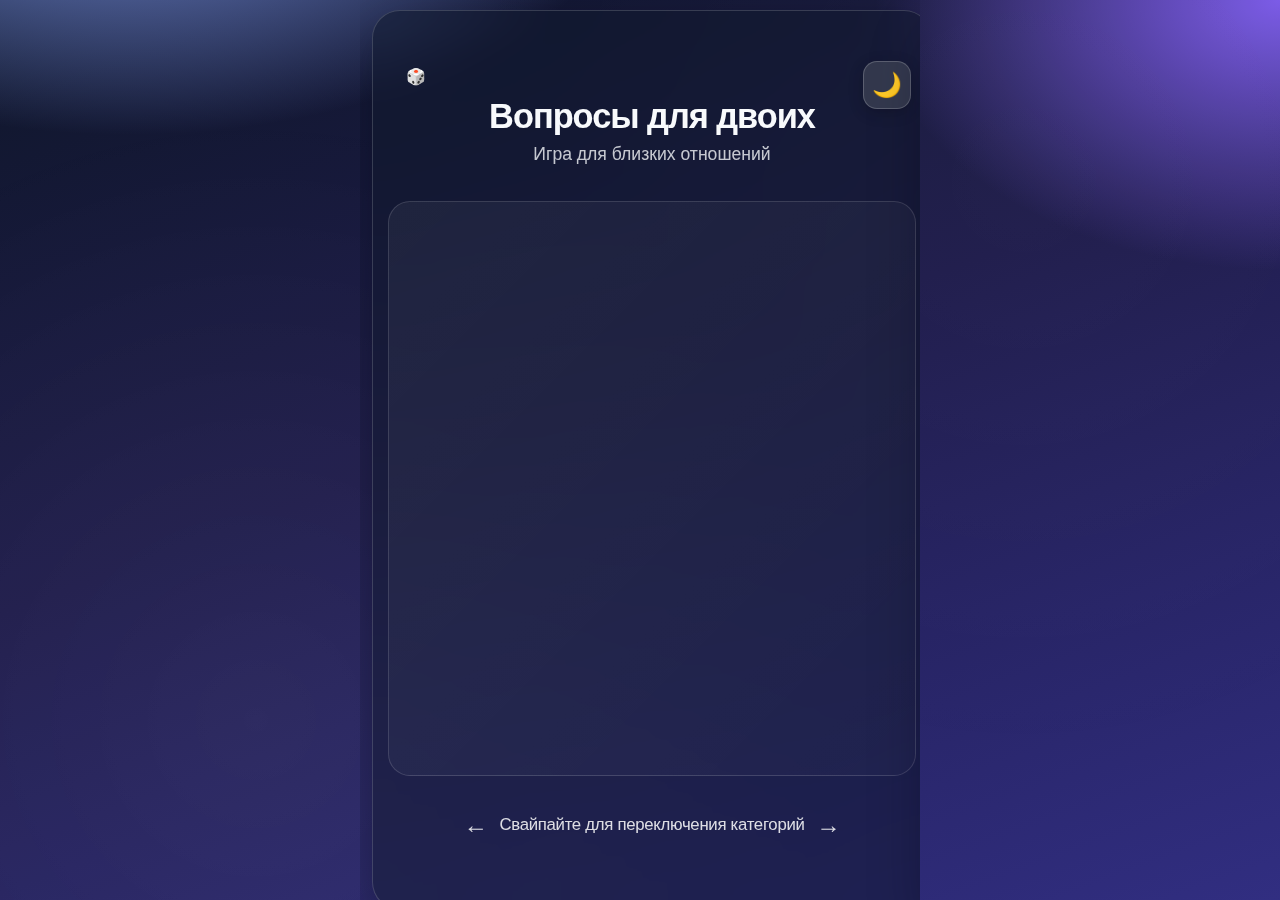
<file: index.html>
<!DOCTYPE html>
<html lang="ru">
<head>
    <meta charset="UTF-8">
    <meta name="viewport" content="width=device-width, initial-scale=1.0, maximum-scale=1.0, user-scalable=no, viewport-fit=cover">
    <meta name="theme-color" content="#667eea" media="(prefers-color-scheme: dark)">
    <meta name="theme-color" content="#f5f7fa" media="(prefers-color-scheme: light)">
    <meta name="apple-mobile-web-app-capable" content="yes">
    <meta name="apple-mobile-web-app-status-bar-style" content="black-translucent">
    <title>Вопросы для двоих - Игра для близких</title>
    <link rel="stylesheet" href="style.css">
</head>
<body>
    <div class="container" id="container">
        <header class="categories-screen" id="categoriesScreen">
            <div class="categories-header">
                <div class="top-actions">
    <button class="theme-toggle" id="themeToggle" aria-label="Переключить тему">🌙</button>
    <button class="random-btn" id="randomModeBtn" aria-label="Случайный вопрос">🎲</button>
</div>
                <h1 class="categories-title">Вопросы для двоих</h1>
                <div class="categories-subtitle">Игра для близких отношений</div>
            </div>
            
            <main class="categories-container" id="categoriesContainer">
                <div class="swipe-feedback left" id="swipeLeftFeedback">←</div>
                <div class="swipe-feedback right" id="swipeRightFeedback">→</div>
                <div class="categories-track" id="categoriesTrack"></div>
            </main>
            
            <footer class="swipe-hint">
                <span class="swipe-arrow left">←</span>
                Свайпайте для переключения категорий
                <span class="swipe-arrow">→</span>
            </footer>
            
            <nav class="progress-indicator" id="categoriesProgress"></nav>
        </header>
        
        <section class="questions-screen" id="questionsScreen">
            <div class="questions-header">
                <button class="back-btn" id="backFromQuestions" aria-label="Назад">←</button>
                <div>

                    <h2 class="question-title" id="currentCategoryName">Категория</h2>
                    <div class="question-counter" id="questionCounter">Вопрос 1 из 10</div>
                    <div class="mode-badge" id="modeBadge">Совместимость</div>
                </div>
                <button class="finish-btn" id="finishBtn" aria-label="Завершить">🏁</button>
            </div>
            
            <div class="questions-track" id="questionsTrack">
                <div class="swipe-feedback left" id="questionSwipeLeftFeedback">←</div>
                <div class="swipe-feedback right" id="questionSwipeRightFeedback">→</div>
                <div class="questions-slider" id="questionsSlider"></div>
            </div>
            
            <nav class="progress-indicator" id="questionsProgress"></nav>
        </section>

        <section class="results-screen" id="resultsScreen" aria-hidden="true">
            <div class="results-card">
                <div class="results-header">
                    <h2 class="results-title" id="resultsTitle">Результаты</h2>
                    <div class="results-subtitle" id="resultsSubtitle">Категория</div>
                </div>

                <div class="results-score">
                    <div class="results-percent" id="resultsPercent">0%</div>
                    <div class="results-caption">совместимости</div>
                </div>

                <div class="results-grid">
                    <div class="results-metric">
                        <div class="metric-label">Совпало</div>
                        <div class="metric-value" id="resultsMatches">0</div>
                    </div>
                    <div class="results-metric">
                        <div class="metric-label">Не совпало</div>
                        <div class="metric-value" id="resultsMismatches">0</div>
                    </div>
                    <div class="results-metric">
                        <div class="metric-label">Пропущено</div>
                        <div class="metric-value" id="resultsSkipped">0</div>
                    </div>
                </div>

                <div class="results-actions">
                    <button class="primary-action" id="shareResultsBtn">📤 Поделиться</button>
                    <button class="secondary-action" id="restartCategoryBtn">🔁 Ещё раз</button>
                    <button class="secondary-action" id="backToCategoriesBtn">🏠 К категориям</button>
                </div>

                <div class="results-note" id="resultsNote">
                    Подсказка: отвечайте вместе и отмечайте “Совпало/Не совпало” — так считается процент.
                </div>
            </div>
        </section>

</div>
    <script src="script.js" defer></script
</body>
</html>
</file>
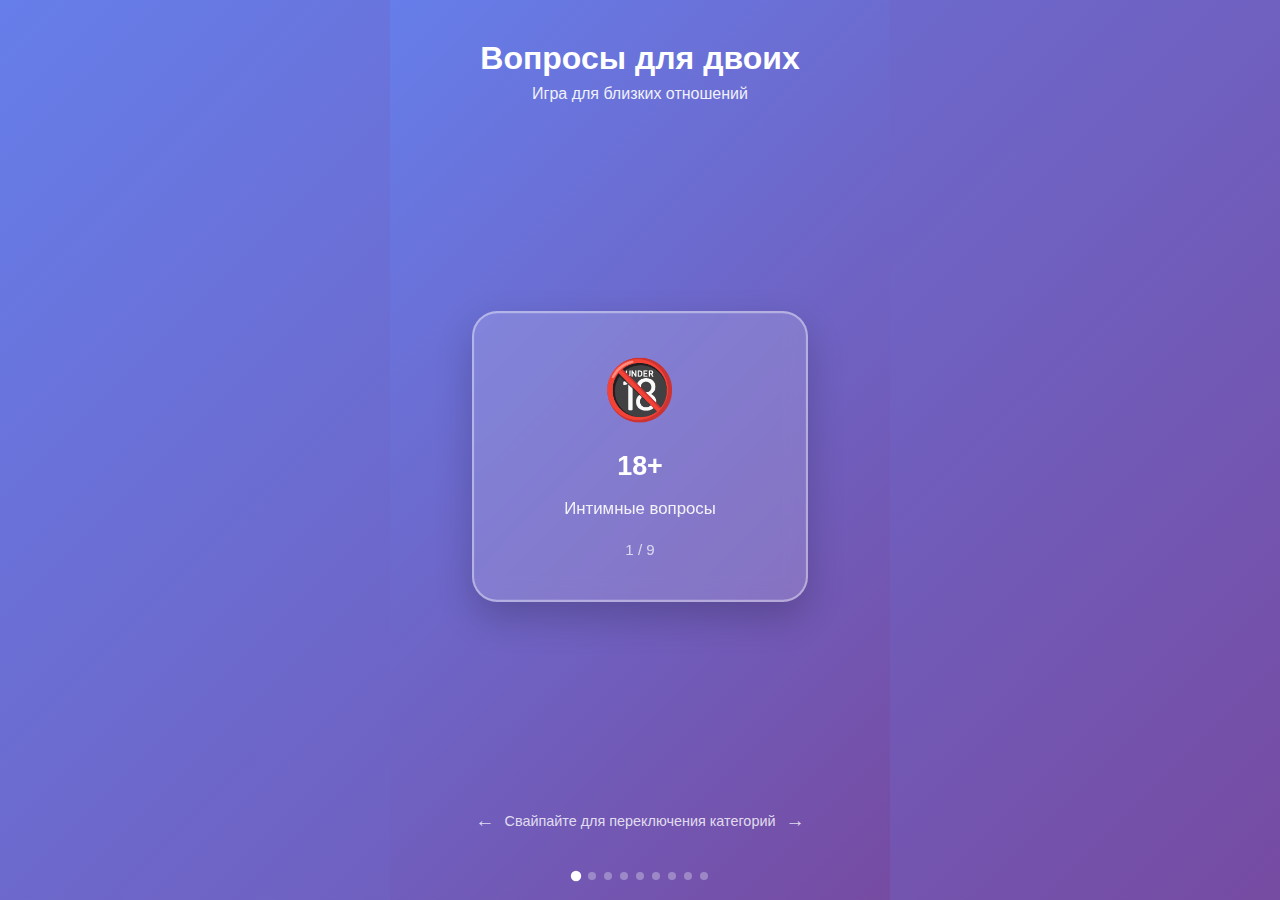
<file: app html/index.html>
<!DOCTYPE html>
<html lang="ru">
<head>
    <meta charset="UTF-8">
    <meta name="viewport" content="width=device-width, initial-scale=1.0">
    <title>Вопросы для двоих - Игра для близких</title>
    <style>
        * {
            margin: 0;
            padding: 0;
            box-sizing: border-box;
            font-family: -apple-system, BlinkMacSystemFont, 'Segoe UI', Roboto, sans-serif;
            -webkit-tap-highlight-color: transparent;
            user-select: none;
        }
        
        body {
            background: linear-gradient(135deg, #667eea 0%, #764ba2 100%);
            color: white;
            min-height: 100vh;
            overflow-x: hidden;
            touch-action: pan-y;
        }
        
        .container {
            width: 100%;
            height: 100vh;
            max-width: 500px;
            margin: 0 auto;
            position: relative;
            overflow: hidden;
            background: linear-gradient(135deg, #667eea 0%, #764ba2 100%);
        }
        
        /* Главный экран с категориями */
        .categories-screen {
            position: absolute;
            width: 100%;
            height: 100%;
            display: flex;
            flex-direction: column;
        }
        
        .categories-header {
            padding: 40px 20px 20px;
            text-align: center;
        }
        
        .categories-title {
            font-size: 2rem;
            margin-bottom: 8px;
            font-weight: 700;
        }
        
        .categories-subtitle {
            font-size: 1rem;
            opacity: 0.9;
        }
        
        .categories-container {
            flex: 1;
            position: relative;
            overflow: hidden;
        }
        
        .categories-track {
            position: absolute;
            width: 100%;
            height: 100%;
            display: flex;
            transition: transform 0.4s cubic-bezier(0.25, 0.46, 0.45, 0.94);
        }
        
        .category-slide {
            flex: 0 0 100%;
            height: 100%;
            padding: 30px 20px;
            display: flex;
            flex-direction: column;
            justify-content: center;
            align-items: center;
        }
        
        .category-card {
            width: 100%;
            max-width: 320px;
            background: rgba(255, 255, 255, 0.15);
            backdrop-filter: blur(10px);
            border-radius: 24px;
            padding: 40px 30px;
            text-align: center;
            border: 2px solid rgba(255, 255, 255, 0.2);
            transition: transform 0.3s ease, opacity 0.3s ease;
        }
        
        .category-card.active {
            transform: scale(1.05);
            border-color: rgba(255, 255, 255, 0.4);
            box-shadow: 0 15px 35px rgba(0, 0, 0, 0.2);
        }
        
        .category-icon {
            font-size: 3.5rem;
            margin-bottom: 25px;
        }
        
        .category-name {
            font-size: 1.6rem;
            margin-bottom: 15px;
            font-weight: 600;
        }
        
        .category-desc {
            font-size: 1rem;
            opacity: 0.9;
            line-height: 1.4;
            margin-bottom: 20px;
        }
        
        .category-counter {
            font-size: 0.9rem;
            opacity: 0.7;
        }
        
        .swipe-hint {
            text-align: center;
            padding: 20px;
            color: rgba(255, 255, 255, 0.8);
            font-size: 0.9rem;
            display: flex;
            align-items: center;
            justify-content: center;
            gap: 10px;
        }
        
        .swipe-arrow {
            font-size: 1.2rem;
            animation: swipeHint 1.5s infinite;
        }
        
        @keyframes swipeHint {
            0%, 100% { opacity: 0.5; transform: translateX(0); }
            50% { opacity: 1; transform: translateX(5px); }
        }
        
        .swipe-arrow.left {
            animation-direction: reverse;
        }
        
        /* Экран вопросов */
        .questions-screen {
            position: absolute;
            width: 100%;
            height: 100%;
            display: flex;
            flex-direction: column;
            transform: translateX(100%);
            transition: transform 0.4s cubic-bezier(0.25, 0.46, 0.45, 0.94);
        }
        
        .questions-screen.active {
            transform: translateX(0);
        }
        
        .questions-header {
            padding: 40px 20px 20px;
            text-align: center;
            position: relative;
        }
        
        .back-btn {
            position: absolute;
            left: 20px;
            top: 40px;
            width: 44px;
            height: 44px;
            border-radius: 50%;
            background: rgba(255, 255, 255, 0.15);
            border: none;
            color: white;
            font-size: 1.2rem;
            display: flex;
            align-items: center;
            justify-content: center;
            cursor: pointer;
            transition: all 0.2s ease;
        }
        
        .back-btn:active {
            transform: scale(0.9);
            background: rgba(255, 255, 255, 0.25);
        }
        
        .question-title {
            font-size: 1.5rem;
            margin-bottom: 10px;
            font-weight: 600;
        }
        
        .question-counter {
            font-size: 1rem;
            opacity: 0.9;
        }
        
        .questions-track {
            flex: 1;
            position: relative;
            overflow: hidden;
            margin: 0 20px 20px;
        }
        
        .questions-slider {
            position: absolute;
            width: 100%;
            height: 100%;
            display: flex;
            transition: transform 0.4s cubic-bezier(0.25, 0.46, 0.45, 0.94);
        }
        
        .question-slide {
            flex: 0 0 100%;
            height: 100%;
            padding: 20px 0;
            display: flex;
            align-items: center;
            justify-content: center;
        }
        
        .question-card {
            width: 100%;
            height: 100%;
            background: rgba(255, 255, 255, 0.15);
            backdrop-filter: blur(10px);
            border-radius: 24px;
            padding: 40px 30px;
            display: flex;
            align-items: center;
            justify-content: center;
            text-align: center;
            border: 2px solid rgba(255, 255, 255, 0.2);
        }
        
        .question-text {
            font-size: 1.6rem;
            line-height: 1.5;
            font-weight: 500;
        }
        
        /* Экран блица */
        .blitz-screen {
            position: absolute;
            width: 100%;
            height: 100%;
            display: flex;
            flex-direction: column;
            transform: translateX(100%);
            transition: transform 0.4s cubic-bezier(0.25, 0.46, 0.45, 0.94);
        }
        
        .blitz-screen.active {
            transform: translateX(0);
        }
        
        .blitz-header {
            padding: 40px 20px 20px;
            text-align: center;
        }
        
        .blitz-title {
            font-size: 1.8rem;
            margin-bottom: 10px;
            font-weight: 600;
        }
        
        .blitz-subtitle {
            font-size: 1rem;
            opacity: 0.9;
        }
        
        .timer-container {
            text-align: center;
            margin: 20px 0;
        }
        
        .timer {
            font-size: 3.5rem;
            font-weight: 700;
            font-family: 'Courier New', monospace;
        }
        
        .score-container {
            display: flex;
            gap: 15px;
            padding: 0 20px;
            margin: 20px 0;
        }
        
        .score-box {
            flex: 1;
            background: rgba(255, 255, 255, 0.15);
            backdrop-filter: blur(10px);
            border-radius: 16px;
            padding: 20px;
            text-align: center;
        }
        
        .score-label {
            font-size: 0.9rem;
            opacity: 0.8;
            margin-bottom: 10px;
        }
        
        .score-value {
            font-size: 2.2rem;
            font-weight: 700;
        }
        
        .blitz-question-container {
            flex: 1;
            padding: 20px;
        }
        
        .blitz-question-card {
            width: 100%;
            height: 100%;
            background: rgba(255, 255, 255, 0.15);
            backdrop-filter: blur(10px);
            border-radius: 24px;
            padding: 40px 30px;
            display: flex;
            align-items: center;
            justify-content: center;
            text-align: center;
            border: 2px solid rgba(255, 255, 255, 0.2);
        }
        
        .blitz-question-text {
            font-size: 1.6rem;
            line-height: 1.5;
            font-weight: 500;
        }
        
        .blitz-controls {
            display: flex;
            gap: 15px;
            padding: 0 20px 30px;
        }
        
        .blitz-btn {
            flex: 1;
            height: 70px;
            border: none;
            border-radius: 16px;
            font-size: 1.2rem;
            font-weight: 600;
            cursor: pointer;
            transition: all 0.2s ease;
        }
        
        .blitz-btn:active {
            transform: scale(0.95);
        }
        
        .blitz-btn.correct {
            background: rgba(46, 204, 113, 0.9);
            color: white;
        }
        
        .blitz-btn.incorrect {
            background: rgba(231, 76, 60, 0.9);
            color: white;
        }
        
        /* Анимации свайпов */
        .swipe-feedback {
            position: absolute;
            top: 50%;
            transform: translateY(-50%);
            font-size: 2.5rem;
            opacity: 0;
            transition: opacity 0.3s ease;
            z-index: 10;
        }
        
        .swipe-feedback.left {
            left: 20px;
        }
        
        .swipe-feedback.right {
            right: 20px;
        }
        
        .swipe-feedback.show {
            opacity: 0.7;
        }
        
        /* Прогресс индикатор */
        .progress-indicator {
            display: flex;
            justify-content: center;
            gap: 8px;
            padding: 20px;
        }
        
        .progress-dot {
            width: 8px;
            height: 8px;
            border-radius: 50%;
            background: rgba(255, 255, 255, 0.3);
            transition: all 0.3s ease;
        }
        
        .progress-dot.active {
            background: white;
            transform: scale(1.3);
        }
        
        /* Мобильная адаптация */
        @media (max-width: 480px) {
            .category-icon {
                font-size: 3rem;
            }
            
            .category-name {
                font-size: 1.4rem;
            }
            
            .question-text, .blitz-question-text {
                font-size: 1.4rem;
            }
            
            .timer {
                font-size: 3rem;
            }
        }
    </style>
</head>
<body>
    <div class="container" id="container">
        <!-- Экран категорий -->
        <div class="categories-screen" id="categoriesScreen">
            <div class="categories-header">
                <h1 class="categories-title">Вопросы для двоих</h1>
                <div class="categories-subtitle">Игра для близких отношений</div>
            </div>
            
            <div class="categories-container" id="categoriesContainer">
                <div class="swipe-feedback left" id="swipeLeftFeedback">←</div>
                <div class="swipe-feedback right" id="swipeRightFeedback">→</div>
                <div class="categories-track" id="categoriesTrack">
                    <!-- Категории будут добавлены здесь -->
                </div>
            </div>
            
            <div class="swipe-hint">
                <span class="swipe-arrow left">←</span>
                Свайпайте для переключения категорий
                <span class="swipe-arrow">→</span>
            </div>
            
            <div class="progress-indicator" id="categoriesProgress">
                <!-- Индикаторы будут добавлены здесь -->
            </div>
        </div>
        
        <!-- Экран вопросов -->
        <div class="questions-screen" id="questionsScreen">
            <div class="questions-header">
                <button class="back-btn" id="backFromQuestions">←</button>
                <div>
                    <div class="question-title" id="currentCategoryName">Категория</div>
                    <div class="question-counter" id="questionCounter">Вопрос 1 из 10</div>
                </div>
            </div>
            
            <div class="questions-track" id="questionsTrack">
                <div class="swipe-feedback left" id="questionSwipeLeftFeedback">←</div>
                <div class="swipe-feedback right" id="questionSwipeRightFeedback">→</div>
                <div class="questions-slider" id="questionsSlider">
                    <!-- Вопросы будут добавлены здесь -->
                </div>
            </div>
            
            <div class="progress-indicator" id="questionsProgress">
                <!-- Индикаторы будут добавлены здесь -->
            </div>
        </div>
        
        <!-- Экран блица -->
        <div class="blitz-screen" id="blitzScreen">
            <div class="questions-header">
                <button class="back-btn" id="backFromBlitz">←</button>
                <div>
                    <div class="blitz-title">Блиц-опрос</div>
                    <div class="blitz-subtitle">30 секунд на ответы</div>
                </div>
            </div>
            
            <div class="timer-container">
                <div class="timer" id="timer">30</div>
            </div>
            
            <div class="score-container">
                <div class="score-box">
                    <div class="score-label">Правильно</div>
                    <div class="score-value" id="correctScore">0</div>
                </div>
                <div class="score-box">
                    <div class="score-label">Всего</div>
                    <div class="score-value" id="totalScore">0</div>
                </div>
            </div>
            
            <div class="blitz-question-container">
                <div class="blitz-question-card">
                    <div class="blitz-question-text" id="blitzQuestionText">Вопрос блица</div>
                </div>
            </div>
            
            <div class="blitz-controls">
                <button class="blitz-btn incorrect" id="incorrectBtn">✗ Неправильно</button>
                <button class="blitz-btn correct" id="correctBtn">✓ Правильно</button>
            </div>
        </div>
    </div>

    <script>
        // Данные вопросов
        const questionsData = {
            "18+": [
                "Что для тебя является самым важным в интимной жизни?",
                "Какой твой самый смелый эротический фантазий?",
                "Что ты считаешь идеальной прелюдией?",
                "Какое место для интимной близости ты считаешь самым романтичным?",
                "Как ты относишься к ролевым играм в отношениях?"
            ],
            "отношенияНаРасстоянии": [
                "Что самое сложное в отношениях на расстоянии?",
                "Как мы можем сделать наши видеозвонки более романтичными?",
                "Что помогает тебе чувствовать себя ближе ко мне, когда мы далеко?",
                "Какой наш самый запоминающийся виртуальный свидание?",
                "Что ты больше всего ждешь от нашей следующей встречи?"
            ],
            "назадВБудущее": [
                "Где ты видишь нас через 5 лет?",
                "Какой наш общий самый большой жизненный цель?",
                "Как ты представляешь наш идеальный совместный дом?",
                "Хочешь ли ты детей и если да, то сколько?",
                "Как ты видишь распределение обязанностей в нашей будущей семье?"
            ],
            "финансы": [
                "Как ты относишься к совместному бюджету?",
                "Какие у тебя финансовые цели на ближайшие 3 года?",
                "Как ты считаешь, нужно ли нам иметь раздельные счета?",
                "Что для тебя является разумной тратой денег, а что - расточительством?",
                "Как мы должны принимать решение о крупных покупках?"
            ],
            "психология": [
                "Что заставляет тебя чувствовать себя в безопасности?",
                "Как я могу поддержать тебя в трудные моменты?",
                "Что для тебя значит 'личное пространство' в отношениях?",
                "Какой твой самый большой страх в отношениях?",
                "Что помогает тебе справляться со стрессом?"
            ],
            "воспоминания": [
                "Какое наше первое свидание тебе запомнилось больше всего?",
                "Какой наш самый смешной совместный момент?",
                "Когда ты впервые понял(а), что влюбился(а)?",
                "Какая наша совместная поездка была самой запоминающейся?",
                "Какой подарок от меня тебе запомнился больше всего?"
            ],
            "блиц": [
                "Любимый цвет партнера?",
                "День рождения партнера?",
                "Любимый фильм партнера?",
                "Имя лучшего друга партнера?",
                "Любимое блюдо партнера?",
                "Место первой встречи?",
                "Любимая песня партнера?",
                "Хобби партнера?",
                "Любимый сезон партнера?",
                "Мечта детства партнера?"
            ],
            "редФлагИлиГринФлаг": [
                "Партнер постоянно проверяет ваш телефон",
                "Партнер поддерживает ваши увлечения и хобби",
                "Партнер извиняется после ссор",
                "Партнер контролирует ваше общение с друзьями",
                "Партнер уважает ваши личные границы"
            ],
            "тимбилдинг": [
                "Если бы вы были супергероями, какие бы у вас были силы?",
                "Какое животное лучше всего описывает нашу пару?",
                "Если бы мы открыли бизнес, чем бы мы занимались?",
                "Какую песню можно считать саундтреком наших отношений?",
                "Если бы нас пригласили на шоу талантов, что бы мы показали?"
            ]
        };

        // Конфигурация категорий
        const categories = [
            { id: "18+", name: "18+", icon: "🔞", desc: "Интимные вопросы" },
            { id: "отношенияНаРасстоянии", name: "На расстоянии", icon: "✈️", desc: "Для пар в разлуке" },
            { id: "назадВБудущее", name: "Будущее", icon: "🔮", desc: "Планы и мечты" },
            { id: "финансы", name: "Финансы", icon: "💰", desc: "Вопросы о деньгах" },
            { id: "психология", name: "Психология", icon: "🧠", desc: "Глубокие вопросы" },
            { id: "воспоминания", name: "Воспоминания", icon: "📸", desc: "О вашем прошлом" },
            { id: "блиц", name: "Блиц", icon: "⚡", desc: "Вопросы на время" },
            { id: "редФлагИлиГринФлаг", name: "Флаги", icon: "🚩", desc: "Здоровые отношения" },
            { id: "тимбилдинг", name: "Тимбилдинг", icon: "👥", desc: "Веселые вопросы" }
        ];

        // Глобальные переменные
        let currentCategoryIndex = 0;
        let currentQuestionIndex = 0;
        let selectedCategory = null;
        let isSwiping = false;
        let startX = 0;
        let currentX = 0;
        let blitzTimer = null;
        let timeLeft = 30;
        let correctAnswers = 0;
        let totalQuestions = 0;

        // DOM элементы
        const categoriesScreen = document.getElementById('categoriesScreen');
        const questionsScreen = document.getElementById('questionsScreen');
        const blitzScreen = document.getElementById('blitzScreen');
        const categoriesTrack = document.getElementById('categoriesTrack');
        const categoriesProgress = document.getElementById('categoriesProgress');
        const questionsSlider = document.getElementById('questionsSlider');
        const questionsProgress = document.getElementById('questionsProgress');
        const currentCategoryName = document.getElementById('currentCategoryName');
        const questionCounter = document.getElementById('questionCounter');
        const timerElement = document.getElementById('timer');
        const correctScore = document.getElementById('correctScore');
        const totalScore = document.getElementById('totalScore');
        const blitzQuestionText = document.getElementById('blitzQuestionText');

        // Функция инициализации
        function init() {
            renderCategories();
            setupSwipeGestures();
            setupEventListeners();
        }

        // Рендеринг категорий
        function renderCategories() {
            categoriesTrack.innerHTML = '';
            categoriesProgress.innerHTML = '';
            
            categories.forEach((category, index) => {
                // Создаем слайд категории
                const slide = document.createElement('div');
                slide.className = 'category-slide';
                slide.innerHTML = `
                    <div class="category-card ${index === currentCategoryIndex ? 'active' : ''}">
                        <div class="category-icon">${category.icon}</div>
                        <div class="category-name">${category.name}</div>
                        <div class="category-desc">${category.desc}</div>
                        <div class="category-counter">${index + 1} / ${categories.length}</div>
                    </div>
                `;
                
                // Добавляем обработчик клика
                slide.addEventListener('click', () => {
                    if (!isSwiping) {
                        selectCategory(category);
                    }
                });
                
                categoriesTrack.appendChild(slide);
                
                // Создаем индикатор прогресса
                const dot = document.createElement('div');
                dot.className = `progress-dot ${index === currentCategoryIndex ? 'active' : ''}`;
                categoriesProgress.appendChild(dot);
            });
            
            updateCategoriesPosition();
        }

        // Обновление позиции категорий
        function updateCategoriesPosition() {
            const translateX = -currentCategoryIndex * 100;
            categoriesTrack.style.transform = `translateX(${translateX}%)`;
            
            // Обновляем активные элементы
            document.querySelectorAll('.category-card').forEach((card, index) => {
                card.classList.toggle('active', index === currentCategoryIndex);
            });
            
            document.querySelectorAll('.progress-dot').forEach((dot, index) => {
                dot.classList.toggle('active', index === currentCategoryIndex);
            });
        }

        // Настройка свайпов
        function setupSwipeGestures() {
            const categoriesContainer = document.getElementById('categoriesContainer');
            const questionsTrack = document.getElementById('questionsTrack');
            
            // Свайпы для категорий
            setupHorizontalSwipe(categoriesContainer, {
                onSwipeLeft: () => {
                    if (currentCategoryIndex < categories.length - 1) {
                        currentCategoryIndex++;
                        updateCategoriesPosition();
                        showSwipeFeedback('right');
                    }
                },
                onSwipeRight: () => {
                    if (currentCategoryIndex > 0) {
                        currentCategoryIndex--;
                        updateCategoriesPosition();
                        showSwipeFeedback('left');
                    }
                },
                threshold: 50
            });
            
            // Свайпы для вопросов
            setupHorizontalSwipe(questionsTrack, {
                onSwipeLeft: () => {
                    const questions = questionsData[selectedCategory.id] || [];
                    if (currentQuestionIndex < questions.length - 1) {
                        currentQuestionIndex++;
                        updateQuestionsPosition();
                        showQuestionSwipeFeedback('right');
                        updateQuestionCounter();
                    }
                },
                onSwipeRight: () => {
                    if (currentQuestionIndex > 0) {
                        currentQuestionIndex--;
                        updateQuestionsPosition();
                        showQuestionSwipeFeedback('left');
                        updateQuestionCounter();
                    }
                },
                threshold: 50
            });
        }

        // Универсальная функция для настройки горизонтального свайпа
        function setupHorizontalSwipe(element, handlers) {
            let startX = 0;
            let currentX = 0;
            let isDragging = false;
            
            // Touch события
            element.addEventListener('touchstart', (e) => {
                startX = e.touches[0].clientX;
                currentX = startX;
                isDragging = true;
            }, { passive: true });
            
            element.addEventListener('touchmove', (e) => {
                if (!isDragging) return;
                currentX = e.touches[0].clientX;
            }, { passive: true });
            
            element.addEventListener('touchend', () => {
                if (!isDragging) return;
                isDragging = false;
                
                const diff = currentX - startX;
                const threshold = handlers.threshold || 50;
                
                if (Math.abs(diff) > threshold) {
                    if (diff < 0 && handlers.onSwipeLeft) {
                        handlers.onSwipeLeft();
                    } else if (diff > 0 && handlers.onSwipeRight) {
                        handlers.onSwipeRight();
                    }
                }
            });
            
            // Mouse события для десктопа
            element.addEventListener('mousedown', (e) => {
                startX = e.clientX;
                currentX = startX;
                isDragging = true;
            });
            
            element.addEventListener('mousemove', (e) => {
                if (!isDragging) return;
                currentX = e.clientX;
            });
            
            element.addEventListener('mouseup', () => {
                if (!isDragging) return;
                isDragging = false;
                
                const diff = currentX - startX;
                const threshold = handlers.threshold || 50;
                
                if (Math.abs(diff) > threshold) {
                    if (diff < 0 && handlers.onSwipeLeft) {
                        handlers.onSwipeLeft();
                    } else if (diff > 0 && handlers.onSwipeRight) {
                        handlers.onSwipeRight();
                    }
                }
            });
            
            element.addEventListener('mouseleave', () => {
                isDragging = false;
            });
        }

        // Показать анимацию свайпа для категорий
        function showSwipeFeedback(direction) {
            const feedback = direction === 'left' 
                ? document.getElementById('swipeLeftFeedback')
                : document.getElementById('swipeRightFeedback');
            
            feedback.classList.add('show');
            setTimeout(() => {
                feedback.classList.remove('show');
            }, 300);
        }

        // Показать анимацию свайпа для вопросов
        function showQuestionSwipeFeedback(direction) {
            const feedback = direction === 'left' 
                ? document.getElementById('questionSwipeLeftFeedback')
                : document.getElementById('questionSwipeRightFeedback');
            
            feedback.classList.add('show');
            setTimeout(() => {
                feedback.classList.remove('show');
            }, 300);
        }

        // Выбор категории
        function selectCategory(category) {
            selectedCategory = category;
            currentQuestionIndex = 0;
            
            if (category.id === 'блиц') {
                startBlitzMode();
            } else {
                showQuestionsScreen();
            }
        }

        // Показать экран вопросов
        function showQuestionsScreen() {
            currentCategoryName.textContent = selectedCategory.name;
            renderQuestions();
            updateQuestionCounter();
            
            categoriesScreen.style.display = 'none';
            questionsScreen.classList.add('active');
        }

        // Рендеринг вопросов
        function renderQuestions() {
            questionsSlider.innerHTML = '';
            questionsProgress.innerHTML = '';
            
            const questions = questionsData[selectedCategory.id] || [];
            
            questions.forEach((question, index) => {
                // Создаем слайд вопроса
                const slide = document.createElement('div');
                slide.className = 'question-slide';
                slide.innerHTML = `
                    <div class="question-card">
                        <div class="question-text">${question}</div>
                    </div>
                `;
                questionsSlider.appendChild(slide);
                
                // Создаем индикатор прогресса
                const dot = document.createElement('div');
                dot.className = `progress-dot ${index === currentQuestionIndex ? 'active' : ''}`;
                questionsProgress.appendChild(dot);
            });
            
            updateQuestionsPosition();
        }

        // Обновление позиции вопросов
        function updateQuestionsPosition() {
            const translateX = -currentQuestionIndex * 100;
            questionsSlider.style.transform = `translateX(${translateX}%)`;
            
            // Обновляем активные индикаторы
            document.querySelectorAll('#questionsProgress .progress-dot').forEach((dot, index) => {
                dot.classList.toggle('active', index === currentQuestionIndex);
            });
        }

        // Обновление счетчика вопросов
        function updateQuestionCounter() {
            const questions = questionsData[selectedCategory.id] || [];
            questionCounter.textContent = `Вопрос ${currentQuestionIndex + 1} из ${questions.length}`;
        }

        // Запуск режима блиц
        function startBlitzMode() {
            timeLeft = 30;
            correctAnswers = 0;
            totalQuestions = 0;
            
            updateBlitzUI();
            showNextBlitzQuestion();
            startBlitzTimer();
            
            categoriesScreen.style.display = 'none';
            blitzScreen.classList.add('active');
        }

        // Обновление UI блица
        function updateBlitzUI() {
            timerElement.textContent = timeLeft;
            correctScore.textContent = correctAnswers;
            totalScore.textContent = totalQuestions;
        }

        // Показать следующий вопрос блица
        function showNextBlitzQuestion() {
            const questions = questionsData['блиц'];
            if (totalQuestions < questions.length) {
                blitzQuestionText.textContent = questions[totalQuestions];
                totalQuestions++;
                totalScore.textContent = totalQuestions;
            } else {
                endBlitzMode();
            }
        }

        // Запуск таймера блица
        function startBlitzTimer() {
            if (blitzTimer) clearInterval(blitzTimer);
            
            blitzTimer = setInterval(() => {
                timeLeft--;
                timerElement.textContent = timeLeft;
                
                if (timeLeft <= 0) {
                    endBlitzMode();
                }
            }, 1000);
        }

        // Завершение режима блиц
        function endBlitzMode() {
            clearInterval(blitzTimer);
            setTimeout(() => {
                alert(`Блиц завершен!\n\nПравильных ответов: ${correctAnswers} из ${totalQuestions - 1}\n\nРезультат: ${Math.round((correctAnswers / (totalQuestions - 1)) * 100)}%`);
                backToMain();
            }, 500);
        }

        // Возврат на главный экран
        function backToMain() {
            questionsScreen.classList.remove('active');
            blitzScreen.classList.remove('active');
            categoriesScreen.style.display = 'flex';
        }

        // Настройка обработчиков событий
        function setupEventListeners() {
            // Кнопки назад
            document.getElementById('backFromQuestions').addEventListener('click', backToMain);
            document.getElementById('backFromBlitz').addEventListener('click', backToMain);
            
            // Кнопки блица
            document.getElementById('correctBtn').addEventListener('click', () => {
                correctAnswers++;
                correctScore.textContent = correctAnswers;
                showNextBlitzQuestion();
            });
            
            document.getElementById('incorrectBtn').addEventListener('click', () => {
                showNextBlitzQuestion();
            });
            
            // Предотвращаем стандартное поведение свайпов
            document.addEventListener('touchmove', (e) => {
                if (e.target.closest('.categories-container') || e.target.closest('.questions-track')) {
                    e.preventDefault();
                }
            }, { passive: false });
        }

        // Запуск приложения
        document.addEventListener('DOMContentLoaded', init);
    </script>
</body>
</html>
</file>
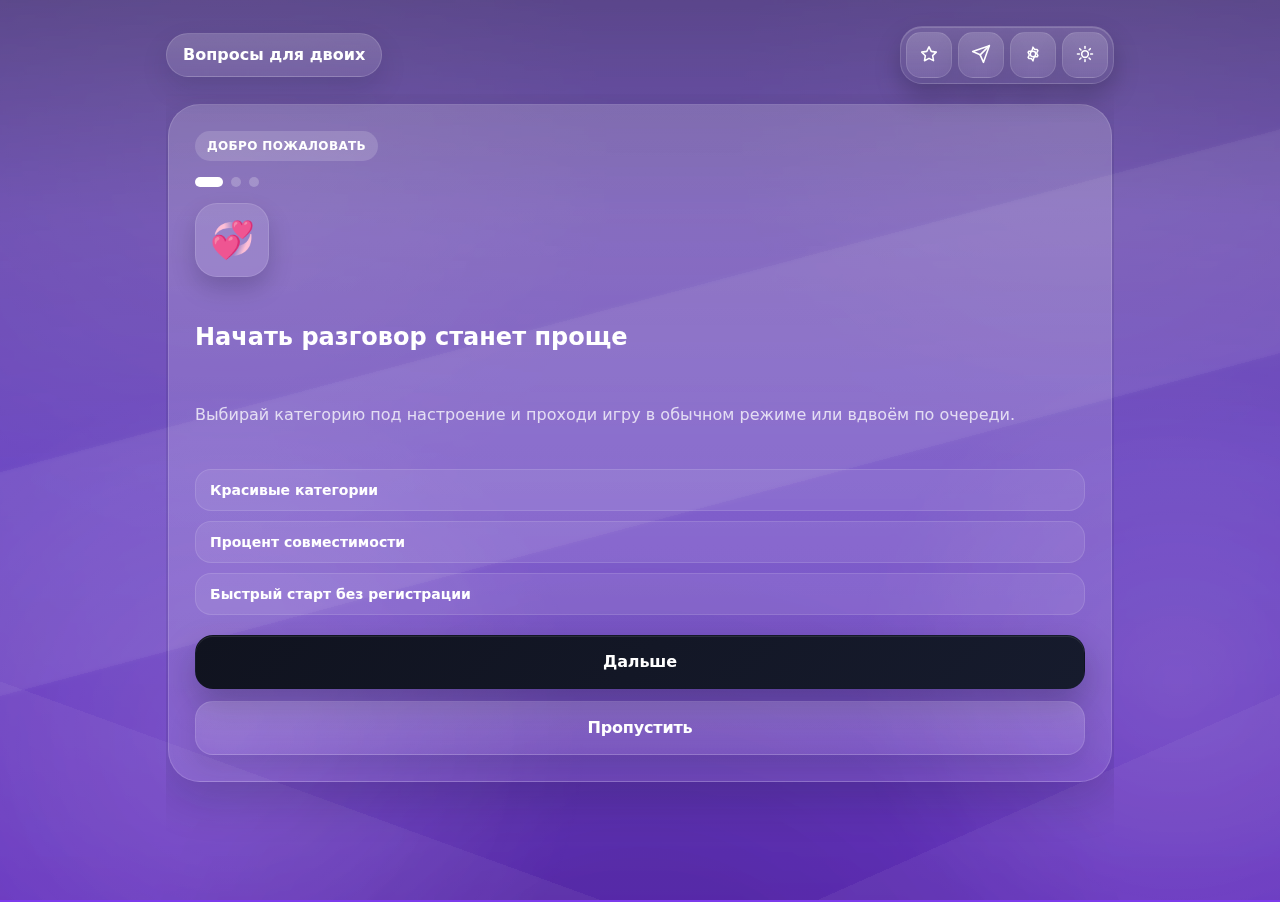
<file: kekuton_github_fixed_topbar_fix_v5/index.html>
<!DOCTYPE html>
<html lang="ru">
<head>
  <meta charset="UTF-8" />
  <meta name="viewport" content="width=device-width, initial-scale=1, maximum-scale=1, user-scalable=no, viewport-fit=cover" />
  <meta name="theme-color" content="#8b5cf6" />
  <meta name="description" content="Игра для пары с красивыми категориями вопросов, совместимостью, блиц-режимом и историей результатов." />
  <meta property="og:title" content="Вопросы для двоих" />
  <meta property="og:description" content="Красивый Telegram Mini App для пары: категории вопросов, совместимость, блиц и история." />
  <meta property="og:type" content="website" />
  <meta name="apple-mobile-web-app-capable" content="yes" />
  <meta name="apple-mobile-web-app-status-bar-style" content="black-translucent" />
  <title>Вопросы для двоих</title>
  <script src="https://telegram.org/js/telegram-web-app.js"></script>
  <link rel="manifest" href="manifest.webmanifest" />
  <link rel="icon" type="image/png" sizes="192x192" href="icons/icon-192.png" />
  <link rel="apple-touch-icon" href="icons/icon-192.png" />
  <link rel="stylesheet" href="style.css" />
</head>
<body>
  <div class="bg-stack" aria-hidden="true">
    <div class="bg-layer bg-layer-a active"></div>
    <div class="bg-layer bg-layer-b"></div>
    <div class="bg-overlay"></div>
    <div class="bg-noise"></div>
  </div>
  <div class="loading-screen" id="loadingScreen">
    <div class="loading-card">
      <div class="loading-spinner"></div>
      <strong>Вопросы для двоих</strong>
      <p id="loadingText">Подготавливаем приложение...</p>
    </div>
  </div>
  <div class="toast-stack" id="toastStack" aria-live="polite" aria-atomic="true"></div>
  <div class="app-shell">
    <header class="topbar">
      <button class="icon-btn hidden" id="backBtn" aria-label="Назад">←</button>
      <div class="brand">
        <div class="brand-pill">Вопросы для двоих</div>
      </div>
      <div class="topbar-actions" role="group" aria-label="Управление приложением">
        <button class="icon-btn icon-btn-soft" id="favoritesBtn" aria-label="Открыть избранное" title="Избранное">
          <span class="icon-btn-glyph icon-svg" aria-hidden="true">
            <svg viewBox="0 0 24 24" fill="none" stroke="currentColor" stroke-width="1.9" stroke-linecap="round" stroke-linejoin="round">
              <path d="M12 3.4l2.7 5.46 6.03.88-4.36 4.25 1.03 6.01L12 17.2l-5.4 2.84 1.03-6L3.27 9.74l6.03-.88L12 3.4z"></path>
            </svg>
          </span>
        </button>
        <button class="icon-btn icon-btn-soft" id="inviteBtn" aria-label="Скопировать ссылку-приглашение" title="Пригласить партнёра">
          <span class="icon-btn-glyph icon-svg" aria-hidden="true">
            <svg viewBox="0 0 24 24" fill="none" stroke="currentColor" stroke-width="1.9" stroke-linecap="round" stroke-linejoin="round">
              <path d="M22 2L11 13"></path>
              <path d="M22 2l-7 20-4-9-9-4 20-7z"></path>
            </svg>
          </span>
        </button>
        <button class="icon-btn icon-btn-soft" id="settingsBtn" aria-label="Открыть настройки" title="Открыть настройки">
          <span class="icon-btn-glyph icon-svg" aria-hidden="true">
            <svg viewBox="0 0 24 24" fill="none" stroke="currentColor" stroke-width="1.8" stroke-linecap="round" stroke-linejoin="round">
              <path d="M12 3.75l1.1 1.91a2 2 0 0 0 1.74.99h2.2l.83 1.44-1.1 1.9a2 2 0 0 0 0 1.99l1.1 1.9-.83 1.44h-2.2a2 2 0 0 0-1.74.99L12 20.25l-1.1-1.91a2 2 0 0 0-1.74-.99h-2.2l-.83-1.44 1.1-1.9a2 2 0 0 0 0-1.99l-1.1-1.9.83-1.44h2.2a2 2 0 0 0 1.74-.99L12 3.75z"></path>
              <circle cx="12" cy="12" r="3.25"></circle>
            </svg>
          </span>
        </button>
        <button class="icon-btn icon-btn-theme" id="themeBtn" aria-label="Сменить тему" title="Сменить тему">
          <span class="icon-btn-glyph icon-svg" aria-hidden="true" id="themeBtnIcon"></span>
        </button>
      </div>
    </header>

    <main class="screen-wrap">
      <section class="screen screen-active" id="homeScreen">
        <div class="hero-card">
          <span class="eyebrow">Игра для пары</span>
          <h1>Поговорим по‑настоящему?</h1>
          <p>Проходите красивые категории вопросов, отмечайте совпадения и смотрите вашу совместимость.</p>
          <div class="hero-actions">
            <button class="primary-btn" id="startBtn">Начать игру</button>
            <button class="secondary-btn" id="historyBtn">История</button>
            <button class="secondary-btn" id="openSettingsBtn">Настройки</button>
          </div>
        </div>

        <div class="feature-row">
          <article class="feature-chip">
            <span class="feature-icon" aria-hidden="true"><svg viewBox="0 0 24 24" fill="none" stroke="currentColor" stroke-width="1.9" stroke-linecap="round" stroke-linejoin="round"><path d="M12 21s-6.7-4.35-9.1-8A5.46 5.46 0 0 1 12 6.7 5.46 5.46 0 0 1 21.1 13C18.7 16.65 12 21 12 21z"></path></svg></span>
            <div>
              <strong>Совместимость</strong>
              <small>Процент по вашим ответам</small>
            </div>
          </article>
          <article class="feature-chip">
            <span class="feature-icon" aria-hidden="true"><svg viewBox="0 0 24 24" fill="none" stroke="currentColor" stroke-width="1.9" stroke-linecap="round" stroke-linejoin="round"><path d="M13 2L4 14h6l-1 8 9-12h-6l1-8z"></path></svg></span>
            <div>
              <strong>Блиц-режим</strong>
              <small>Проверка знаний на время</small>
            </div>
          </article>
        </div>
      </section>

      
      <section class="screen" id="onboardingScreen">
        <div class="hero-card onboarding-card">
          <span class="eyebrow">Добро пожаловать</span>
          <div class="onboarding-progress" id="onboardingProgress"></div>
          <div class="onboarding-visual" id="onboardingVisual"></div>
          <h2 id="onboardingTitle">Пара шагов перед началом</h2>
          <p id="onboardingText">Покажем, как устроена игра и что в ней можно делать.</p>
          <div class="onboarding-points" id="onboardingPoints"></div>
          <div class="hero-actions stacked">
            <button class="primary-btn" id="onboardingNextBtn">Дальше</button>
            <button class="secondary-btn" id="onboardingSkipBtn">Пропустить</button>
          </div>
        </div>
      </section>

      <section class="screen" id="errorScreen">
        <div class="results-card error-card">
          <span class="eyebrow">Ошибка загрузки</span>
          <div class="error-visual" aria-hidden="true">
            <svg viewBox="0 0 24 24" fill="none" stroke="currentColor" stroke-width="1.8" stroke-linecap="round" stroke-linejoin="round">
              <path d="M12 9v4"></path>
              <path d="M12 17h.01"></path>
              <path d="M10.3 3.84L1.82 18a2 2 0 0 0 1.71 3h16.94a2 2 0 0 0 1.71-3L13.7 3.84a2 2 0 0 0-3.4 0z"></path>
            </svg>
          </div>
          <h2>Не удалось загрузить вопросы</h2>
          <p class="results-message" id="errorText">Проверь подключение к интернету или попробуй ещё раз. Если раньше игра уже открывалась, можно продолжить с кэшем.</p>
          <div class="hero-actions stacked">
            <button class="primary-btn" id="retryLoadBtn">Повторить загрузку</button>
            <button class="secondary-btn" id="goHomeFromErrorBtn">На главный экран</button>
          </div>
        </div>
      </section>

      <section class="screen" id="categoriesScreen">
        <div class="section-head">
          <span class="eyebrow">Выбор категории</span>
          <h2>Выбери настроение игры</h2>
          <p>Сначала выбери тему, а потом начни новую игру.</p>
        </div>
        <div class="categories-grid" id="categoriesGrid"></div>
      </section>

      <section class="screen" id="categoryIntroScreen">
        <div class="intro-card" id="categoryIntroCard"></div>
      </section>

      <section class="screen" id="customGameScreen">
        <div class="section-head compact">
          <span class="eyebrow">Эксклюзив</span>
          <h2>Своя игра</h2>
          <p>Добавь свои личные вопросы для партнёра.</p>
        </div>
        
        <div class="custom-questions-list" id="customQuestionsList">
        </div>

        <div class="hero-actions stacked">
          <button class="secondary-btn" id="addCustomQuestionBtn" style="width: 100%;">+ Добавить вопрос</button>
          <button class="primary-btn" id="saveCustomGameBtn" style="width: 100%;">Сохранить и играть</button>
        </div>
      </section>

      <section class="screen" id="gameScreen">
        <div class="game-head">
          <div>
            <span class="eyebrow" id="gameCategory">Категория</span>
            <h2 id="gameTitle">Вопрос</h2>
          </div>
          <div class="turn-badge hidden" id="turnBadge">Игрок 1</div>
          <div class="progress-badge" id="progressLabel">1 / 10</div>
          <button class="icon-btn icon-btn-soft hidden" id="favoriteQuestionBtn" aria-label="Добавить в избранное" title="Добавить в избранное">★</button>
        </div>

        <div class="progress-bar">
          <span id="progressFill"></span>
        </div>
        <div class="progress-meta-row">
          <span id="remainingQuestionsLabel">Осталось 0 вопросов</span>
          <span id="streakLabel">Серия: 0</span>
        </div>

        <div class="question-stage">
          <div class="stack-card stack-card-back"></div>
          <div class="stack-card stack-card-mid"></div>
          <article class="question-card" id="questionCard">
            <div class="swipe-badge swipe-badge-left">✕ Не совпало</div>
            <div class="swipe-badge swipe-badge-right">❤ Совпало</div>
            <div class="swipe-badge swipe-badge-up">↟ Пропуск</div>
            <p class="question-text" id="questionText"></p>
          </article>
        </div>
        <div class="swipe-help" id="swipeHelp">Свайп: влево — не совпало, вправо — совпало, вверх — пропуск.</div>

        <div class="answer-actions">
          <button class="answer-btn answer-match" id="matchBtn">Совпало</button>
          <button class="answer-btn answer-mismatch" id="mismatchBtn">Не совпало</button>
          <button class="answer-btn answer-skip" id="skipBtn">Пропуск</button>
        </div>
      </section>

      <section class="screen" id="blitzScreen">
        <div class="game-head">
          <div>
            <span class="eyebrow">Блиц-опрос</span>
            <h2>На время!</h2>
          </div>
          <div class="timer-badge" id="blitzTimerDisplay">30</div>
        </div>

        <div class="stats-grid" style="margin-top: 0; margin-bottom: 18px;">
          <div class="stat-box">
            <small>Правильно</small>
            <strong id="blitzCorrectScore">0</strong>
          </div>
          <div class="stat-box">
            <small>Всего</small>
            <strong id="blitzTotalScore">0</strong>
          </div>
        </div>

        <article class="question-card blitz-card">
          <p class="question-text" id="blitzQuestionText"></p>
        </article>

        <div class="answer-actions" style="grid-template-columns: 1fr 1fr;">
          <button class="answer-btn answer-mismatch" id="blitzIncorrectBtn">✗ Неправильно</button>
          <button class="answer-btn answer-match" id="blitzCorrectBtn">✓ Правильно</button>
        </div>
      </section>

      <section class="screen" id="resultsScreen">
        <div class="results-card">
          <span class="eyebrow">Результат</span>
          <h2 id="resultsCategory">Категория</h2>
          <div class="results-score" id="resultsScore">0%</div>
          <p class="results-message" id="resultsMessage"></p>
          <div class="results-vibe" id="resultsVibe">Ваш вайб: —</div>

          <div class="stats-grid">
            <div class="stat-box">
              <small id="statLabelMatch">Совпало</small>
              <strong id="statMatch">0</strong>
            </div>
            <div class="stat-box">
              <small id="statLabelMismatch">Не совпало</small>
              <strong id="statMismatch">0</strong>
            </div>
            <div class="stat-box">
              <small>Пропуск</small>
              <strong id="statSkip">0</strong>
            </div>
          </div>
          <div class="results-breakdown" id="resultsBreakdown"></div>
          <div class="results-achievements" id="resultsAchievements"></div>

          <div class="hero-actions stacked">
            <button class="primary-btn" id="restartBtn">Пройти ещё раз</button>
            <button class="secondary-btn" id="changeCategoryBtn">Другая категория</button>
            <button class="secondary-btn" id="shareBtn">Поделиться результатом</button>
          </div>
        </div>
      </section>

      <section class="screen" id="settingsScreen">
        <div class="section-head compact">
          <span class="eyebrow">Настройки</span>
          <h2>Настрой игру под себя</h2>
          <p>Настрой игру под себя и быстро очисти лишние данные.</p>
        </div>

        <div class="settings-list">
          <article class="settings-card">
            <div>
              <strong>Вибрация</strong>
              <p>Отклик при свайпах и результатах.</p>
            </div>
            <label class="switch">
              <input type="checkbox" id="vibrationToggle" />
              <span class="switch-slider"></span>
            </label>
          </article>

          <article class="settings-card">
            <div>
              <strong>Анимации</strong>
              <p>Конфетти, вылет карточек и анимированные переходы.</p>
            </div>
            <label class="switch">
              <input type="checkbox" id="animationsToggle" />
              <span class="switch-slider"></span>
            </label>
          </article>

          <article class="settings-card settings-card-stack">
            <div>
              <strong>Вопросов за раунд</strong>
              <p>Сколько карточек брать для обычной игры.</p>
            </div>
            <select class="settings-select" id="roundSizeSelect">
              <option value="5">5 вопросов</option>
              <option value="8">8 вопросов</option>
              <option value="10">10 вопросов</option>
              <option value="12">12 вопросов</option>
            </select>
          </article>

          <article class="settings-card settings-card-stack">
            <div>
              <strong>Данные</strong>
              <p>Быстрая очистка истории и служебных флагов.</p>
            </div>
            <div class="hero-actions stacked">
              <button class="settings-action-btn settings-action-btn-neutral" id="clearHistoryBtn"><span class="settings-action-icon" aria-hidden="true"><svg viewBox="0 0 24 24" fill="none" stroke="currentColor" stroke-width="1.9" stroke-linecap="round" stroke-linejoin="round"><path d="M12 8v5l3 2"></path><circle cx="12" cy="12" r="9"></circle></svg></span><span>Очистить историю</span></button>
              <button class="settings-action-btn settings-action-btn-warm" id="resetCustomBtn"><span class="settings-action-icon" aria-hidden="true"><svg viewBox="0 0 24 24" fill="none" stroke="currentColor" stroke-width="1.9" stroke-linecap="round" stroke-linejoin="round"><path d="M3 6h18"></path><path d="M8 6V4h8v2"></path><path d="M19 6l-1 13a2 2 0 0 1-2 2H8a2 2 0 0 1-2-2L5 6"></path><path d="M10 11v6"></path><path d="M14 11v6"></path></svg></span><span>Удалить свои вопросы</span></button>
              <button class="settings-action-btn settings-action-btn-danger" id="resetFlagsBtn"><span class="settings-action-icon" aria-hidden="true"><svg viewBox="0 0 24 24" fill="none" stroke="currentColor" stroke-width="1.9" stroke-linecap="round" stroke-linejoin="round"><path d="M3 12a9 9 0 0 1 15.3-6.36L21 8"></path><path d="M21 3v5h-5"></path><path d="M21 12a9 9 0 0 1-15.3 6.36L3 16"></path><path d="M8 16H3v5"></path></svg></span><span>Сбросить 18+ и Premium</span></button>
            </div>
          </article>
        </div>
      </section>

      <section class="screen" id="historyScreen">
        <div class="section-head compact">
          <span class="eyebrow">История</span>
          <h2>История игр</h2>
        </div>
        <div class="history-toolbar">
          <input class="history-search-input" id="historySearchInput" type="search" placeholder="Поиск по категории" autocomplete="off" />
        </div>
        <div class="history-list" id="historyList"></div>
      </section>

      <section class="screen" id="favoritesScreen">
        <div class="section-head compact">
          <span class="eyebrow">Любимые</span>
          <h2>Избранные вопросы</h2>
          <p>Сохраняй лучшие карточки и запускай отдельный раунд только по ним.</p>
        </div>
        <div class="history-list" id="favoritesList"></div>
        <div class="hero-actions stacked">
          <button class="primary-btn" id="startFavoritesBtn">Играть по избранному</button>
        </div>
      </section>

      <section class="screen" id="achievementsScreen">
        <div class="section-head compact">
          <span class="eyebrow">Награды</span>
          <h2>Все достижения</h2>
          <p>Открытые и закрытые награды с редкостью, прогрессом и иллюстрациями.</p>
        </div>
        <div class="achievement-legend" id="achievementLegend"></div>
        <div class="achievement-screen-grid" id="achievementsList"></div>
      </section>

      <div class="achievement-unlock hidden" id="achievementUnlock" aria-live="polite">
        <div class="achievement-unlock-card" id="achievementUnlockCard"></div>
      </div>
    </main>
  </div>

  <div class="modal hidden" id="adultModal" aria-hidden="true">
    <div class="modal-card">
      <span class="eyebrow">18+</span>
      <h3>Подтверждение возраста</h3>
      <p>Эта категория содержит откровенные вопросы. Продолжайте только, если вам уже исполнилось 18 лет.</p>
      <div class="hero-actions stacked">
        <button class="primary-btn" id="adultConfirmBtn">Мне есть 18</button>
        <button class="secondary-btn" id="adultCancelBtn">Назад</button>
      </div>
    </div>
  </div>

  <div class="modal hidden" id="premiumModal" aria-hidden="true">
    <div class="modal-card" style="text-align: center;">
      <div class="intro-illu" style="margin: 0 auto 16px;">⭐️</div>
      <span class="eyebrow">Премиум</span>
      <h3 style="margin-top: 8px;">Режим «Своя игра»</h3>
      <p style="margin-bottom: 24px;">Создай уникальную колоду со своими вопросами. Сейчас это тестовый режим оплаты.</p>
      <div class="hero-actions stacked">
        <button class="primary-btn" id="buyPremiumBtn">Купить за 50 ⭐️ · тест</button>
        <button class="secondary-btn" id="closePremiumBtn">Позже</button>
      </div>
    </div>
  </div>


<div class="modal hidden" id="passModal" aria-hidden="true">
  <div class="modal-card pass-card">
    <span class="eyebrow">Игра вдвоём</span>
    <div class="intro-illu" id="passModalIcon">📱</div>
    <h3 id="passModalTitle">Передайте телефон</h3>
    <p id="passModalText">Сейчас отвечает Игрок 1.</p>
    <div class="hero-actions stacked">
      <button class="primary-btn" id="passModalBtn">Готово</button>
    </div>
  </div>
</div>


<template id="categoryCardTemplate">
  <button class="category-card">
    <div class="category-card-top">
      <div class="category-icon" data-role="icon"></div>
      <span class="category-badge hidden" data-role="badge"></span>
    </div>
    <div>
      <h3 data-role="title"></h3>
      <p data-role="desc"></p>
    </div>
    <div class="category-count" data-role="count"></div>
  </button>
</template>

<template id="historyItemTemplate">
  <article class="history-item">
    <strong data-role="category"></strong>
    <div data-role="score"></div>
    <div class="history-meta">
      <span class="history-pill" data-role="mode"></span>
      <span class="history-detail" data-role="details"></span>
    </div>
    <small data-role="date"></small>
  </article>
</template>

<template id="emptyStateTemplate">
  <div class="history-empty" data-role="message"></div>
</template>

<template id="favoriteItemTemplate">
  <article class="history-item favorite-item">
    <strong data-role="category"></strong>
    <div class="favorite-question" data-role="question"></div>
    <div class="history-meta">
      <span class="history-pill" data-role="tag">Любимое</span>
      <span class="history-detail" data-role="date"></span>
    </div>
  </article>
</template>

<script type="module" src="js/app.js"></script>
</body>
</html>
</file>
<file: style.css>
/* style.css - ПОЛНЫЙ ИСПРАВЛЕННЫЙ ФАЙЛ */

:root {
    /* Темная тема (по умолчанию) */
    --primary-dark: #667eea;
    --secondary-dark: #764ba2;
    --card-bg-dark: rgba(255, 255, 255, 0.12);
    --card-border-dark: rgba(255, 255, 255, 0.18);
    --text-dark: #ffffff;
    --shadow-dark: rgba(0, 0, 0, 0.25);
    --back-btn-bg-dark: rgba(255, 255, 255, 0.18);
    --progress-dot-dark: rgba(255, 255, 255, 0.4);
    
    /* ИСПРАВЛЕННЫЕ значения для светлой темы */
    --primary-light: #f5f7fa;
    --secondary-light: #c3cfe2;
    --card-bg-light: rgba(255, 255, 255, 0.95);
    --card-border-light: rgba(102, 126, 234, 0.3);
    --text-light: #2c3e50;
    --text-light-secondary: #5d6d7e;
    --shadow-light: rgba(0, 0, 0, 0.1);
    --back-btn-bg-light: rgba(102, 126, 234, 0.15);
    --progress-dot-light: rgba(102, 126, 234, 0.4);
    --app-height: 100vh;
}

/* RESET */
* {
    margin: 0;
    padding: 0;
    box-sizing: border-box;
    font-family: -apple-system, BlinkMacSystemFont, 'Segoe UI', Roboto, 'Helvetica Neue', Arial, sans-serif;
    -webkit-tap-highlight-color: transparent; /* Убирает синий фон при касании на iOS */
    user-select: none; /* Предотвращает выделение текста */
    -webkit-user-select: none;
    -moz-user-select: none;
    -ms-user-select: none;
}

/* Убираем стандартное поведение выделения и вызова контекстного меню */
*:not(input):not(textarea) {
    user-select: none;
    -webkit-touch-callout: none; /* Убирает вызов контекстного меню на iOS */
}

body {
    background: linear-gradient(135deg, var(--primary-dark) 0%, var(--secondary-dark) 100%);
    color: var(--text-dark);
    min-height: var(--app-height);
    overflow-x: hidden;
    background-attachment: fixed;
    touch-action: manipulation; /* Улучшает отзывчивость касаний */
}

body.light-theme {
    background: linear-gradient(135deg, var(--primary-light) 0%, var(--secondary-light) 100%);
    color: var(--text-light);
}

.container {
    width: 100%;
    min-height: var(--app-height);
    max-width: 500px;
    margin: 0 auto;
    position: relative;
    overflow: hidden;
}

/* КАТЕГОРИИ */
.categories-screen {
    position: absolute;
    width: 100%;
    height: 100%;
    display: flex;
    flex-direction: column;
    padding-top: 20px;
}

.categories-header {
    padding: 30px 20px 20px;
    text-align: center;
    z-index: 10;
    position: relative;
}

.categories-title {
    font-size: 2.2rem;
    margin-bottom: 8px;
    font-weight: 800;
    text-shadow: 0 2px 10px rgba(0, 0, 0, 0.2);
    letter-spacing: -0.5px;
}

body.light-theme .categories-title {
    text-shadow: 0 1px 3px rgba(0, 0, 0, 0.1);
    color: var(--text-light);
}

.categories-subtitle {
    font-size: 1.1rem;
    opacity: 0.95;
    margin-top: 5px;
    font-weight: 300;
}

body.light-theme .categories-subtitle {
    color: var(--text-light-secondary);
}

/* КОНТЕЙНЕР ДЛЯ КАТЕГОРИЙ - ВАЖНО ДЛЯ СВАЙПОВ */
.categories-container {
    flex: 1;
    position: relative;
    overflow: hidden;
    margin: 20px 15px;
    border-radius: 24px;
    background-image: url(/"../Снимок экрана 2025-09-05 в 17.08.33.png");
    box-shadow: 0 10px 30px var(--shadow-dark);
    /* КРИТИЧЕСКИ ВАЖНО ДЛЯ СВАЙПОВ: */
    touch-action: pan-y; /* Разрешаем только вертикальный скролл */
    -webkit-overflow-scrolling: touch; /* Плавный скролл на iOS */
}

body.light-theme .categories-container {
    background: rgba(255, 255, 255, 0.6);
    box-shadow: 0 10px 30px var(--shadow-light);
    border: 1px solid rgba(102, 126, 234, 0.1);
}

.categories-track {
    position: absolute;
    width: 100%;
    height: 100%;
    display: flex;
    transition: transform 0.45s cubic-bezier(0.23, 1, 0.32, 1);
    will-change: transform;
    backface-visibility: hidden;
    /* Разрешаем свайпы внутри: */
    touch-action: pan-y pinch-zoom;
}

.category-slide {
    flex: 0 0 100%;
    height: 100%;
    padding: 35px 25px;
    display: flex;
    flex-direction: column;
    justify-content: center;
    align-items: center;
    min-width: 100%;
    max-width: 100%;
    overflow: hidden;
    /* Улучшаем отклик: */
    touch-action: manipulation;
}

.category-card {
    width: 100%;
    max-width: 340px;
    background: var(--card-bg-dark);
    backdrop-filter: blur(12px);
    border-radius: 28px;
    padding: 45px 35px;
    text-align: center;
    border: 2px solid var(--card-border-dark);
    transition: all 0.4s cubic-bezier(0.175, 0.885, 0.32, 1.275);
    box-shadow: 0 8px 25px var(--shadow-dark);
    position: relative;
    overflow: hidden;
    /* ОЧЕНЬ ВАЖНО для мобильных: */
    touch-action: manipulation;
    -webkit-touch-callout: none;
    cursor: pointer; /* Для десктопа */
}

/* Улучшаем отклик при касании */
.category-card:active {
    transform: scale(0.98);
    opacity: 0.9;
    transition: transform 0.1s ease, opacity 0.1s ease;
}



    color: var(--text-light);
}

.category-desc {
    font-size: 1.15rem;
    opacity: 0.92;
    line-height: 1.5;
    margin-bottom: 22px;
    font-weight: 300;
}

body.light-theme .category-desc {
    color: var(--text-light-secondary);
}

.category-counter {
    font-size: 1.05rem;
    opacity: 0.85;
    font-weight: 500;
    letter-spacing: 1px;
}

body.light-theme .category-counter {
    color: #7f8c8d;
}

.swipe-hint {
    text-align: center;
    padding: 15px 20px 25px;
    color: rgba(255, 255, 255, 0.85);
    font-size: 1.05rem;
    display: flex;
    align-items: center;
    justify-content: center;
    gap: 12px;
    font-weight: 300;
    letter-spacing: -0.3px;
}

body.light-theme .swipe-hint {
    color: var(--text-light-secondary);
}

.swipe-arrow {
    font-size: 1.5rem;
    animation: swipeHint 1.8s infinite;
    font-weight: bold;
}

.swipe-arrow.left {
    animation-direction: reverse;
}

@keyframes swipeHint {
    0%, 100% { opacity: 0.4; transform: translateX(0); }
    50% { opacity: 1; transform: translateX(8px); }
}

/* ЭКРАН ВОПРОСОВ */
.questions-screen {
    position: absolute;
    width: 100%;
    height: 100%;
    display: flex;
    flex-direction: column;
    transform: translateX(100%);
    transition: transform 0.45s cubic-bezier(0.23, 1, 0.32, 1);
    background: linear-gradient(135deg, #475faa 0%, #5a3d92 100%);
    border-radius: 0 0 24px 24px;
    box-shadow: 0 10px 30px rgba(0, 0, 0, 0.3);
    padding-top: 20px;
}

body.light-theme .questions-screen {
    background: linear-gradient(135deg, #e3e8f0 0%, #d1d8e8 100%);
    box-shadow: 0 10px 30px rgba(0, 0, 0, 0.15);
}

.questions-screen.active {
    transform: translateX(0);
}

.questions-header {
    padding: 30px 20px 20px;
    text-align: center;
    position: relative;
    z-index: 10;
}

.back-btn {
    position: absolute;
    left: 20px;
    top: 30px;
    width: 48px;
    height: 48px;
    border-radius: 50%;
    background: var(--back-btn-bg-dark);
    border: none;
    color: white;
    font-size: 1.5rem;
    display: flex;
    align-items: center;
    justify-content: center;
    cursor: pointer;
    transition: all 0.25s ease;
    font-weight: bold;
    box-shadow: 0 4px 15px rgba(0, 0, 0, 0.2);
    z-index: 20;
    /* Для мобильных: */
    touch-action: manipulation;
    -webkit-tap-highlight-color: transparent;
}

body.light-theme .back-btn {
    background: var(--back-btn-bg-light);
    color: var(--text-light);
    box-shadow: 0 4px 15px rgba(0, 0, 0, 0.1);
}

.back-btn:active {
    transform: scale(0.88) rotate(-90deg);
    background: rgba(255, 255, 255, 0.3);
    box-shadow: 0 2px 8px rgba(0, 0, 0, 0.25);
}

body.light-theme .back-btn:active {
    background: rgba(102, 126, 234, 0.25);
}

.question-title {
    font-size: 1.75rem;
    margin-bottom: 8px;
    font-weight: 700;
    text-shadow: 0 1px 3px rgba(0, 0, 0, 0.25);
}

body.light-theme .question-title {
    color: var(--text-light);
    text-shadow: none;
}

.question-counter {
    font-size: 1.1rem;
    opacity: 0.92;
    font-weight: 300;
    letter-spacing: 0.5px;
}

body.light-theme .question-counter {
    color: var(--text-light-secondary);
}

/* КОНТЕЙНЕР ДЛЯ ВОПРОСОВ - КРИТИЧЕСКИ ВАЖНО ДЛЯ СВАЙПОВ */
.questions-track {
    flex: 1;
    position: relative;
    overflow: hidden;
    margin: 0 20px 25px;
    border-radius: 24px;
    background: rgba(255, 255, 255, 0.08);
    box-shadow: 0 8px 25px var(--shadow-dark);
    /* КРИТИЧЕСКИ ВАЖНО ДЛЯ СВАЙПОВ: */
    touch-action: pan-y; /* Разрешаем только вертикальный скролл */
    -webkit-overflow-scrolling: touch; /* Плавный скролл на iOS */
}

body.light-theme .questions-track {
    background: rgba(255, 255, 255, 0.6);
    box-shadow: 0 8px 25px var(--shadow-light);
    border: 1px solid rgba(71, 95, 170, 0.1);
}

.questions-slider {
    position: absolute;
    width: 100%;
    height: 100%;
    display: flex;
    transition: transform 0.45s cubic-bezier(0.23, 1, 0.32, 1);
    will-change: transform;
    backface-visibility: hidden;
    /* Разрешаем свайпы: */
    touch-action: pan-y pinch-zoom;
}

.question-slide {
    flex: 0 0 100%;
    height: 100%;
    padding: 25px 0;
    display: flex;
    align-items: center;
    justify-content: center;
    min-width: 100%;
    max-width: 100%;
    overflow: hidden;
    /* Улучшаем отклик: */
    touch-action: manipulation;
}

.question-card {
    width: 90%;
    height: 90%;
    background: rgba(255, 255, 255, 0.14);
    backdrop-filter: blur(12px);
    border-radius: 28px;
    padding: 50px 40px;
    display: flex;
    align-items: center;
    justify-content: center;
    text-align: center;
    border: 2px solid rgba(255, 255, 255, 0.22);
    box-shadow: 0 10px 30px var(--shadow-dark);
    position: relative;
    overflow: hidden;
    margin: 0 auto;
    /* Для мобильных: */
    touch-action: manipulation;
    -webkit-touch-callout: none;
    user-select: none;
}

/* Улучшаем отклик при касании */
.question-card:active {
    opacity: 0.9;
    transition: opacity 0.1s ease;
}

body.light-theme .question-card {
    background: rgba(255, 255, 255, 0.95);
    color: var(--text-light);
    border: 2px solid rgba(71, 95, 170, 0.3);
    box-shadow: 0 10px 30px var(--shadow-light);
}

.question-card::before {
    content: '';
    position: absolute;
    top: -50%;
    left: -50%;
    width: 200%;
    height: 200%;
    background: radial-gradient(circle, rgba(255,255,255,0.1) 0%, rgba(255,255,255,0) 70%);
    transform: scale(0.9);
    z-index: -1;
}

body.light-theme .question-card::before {
    background: radial-gradient(circle, rgba(71,95,170,0.1) 0%, rgba(71,95,170,0) 70%);
}

.question-text {
    font-size: 1.85rem;
    line-height: 1.55;
    font-weight: 400;
    max-width: 95%;
    position: relative;
    z-index: 2;
    text-shadow: 0 1px 3px rgba(0, 0, 0, 0.2);
    animation: textFadeIn 0.8s ease-out;
    /* Предотвращаем выделение: */
    user-select: none;
    -webkit-user-select: none;
}

body.light-theme .question-text {
    text-shadow: none;
    color: var(--text-light);
}

@keyframes textFadeIn {
    from { opacity: 0; transform: translateY(20px); }
    to { opacity: 1; transform: translateY(0); }
}

/* БЛИЦ-ЭКРАН */
.blitz-screen {
    position: absolute;
    width: 100%;
    height: 100%;
    display: flex;
    flex-direction: column;
    transform: translateX(100%);
    transition: transform 0.45s cubic-bezier(0.23, 1, 0.32, 1);
    background: linear-gradient(135deg, #2c3e50 0%, #4a235a 100%);
    border-radius: 0 0 24px 24px;
    box-shadow: 0 10px 30px rgba(0, 0, 0, 0.35);
    padding-top: 20px;
}

body.light-theme .blitz-screen {
    background: linear-gradient(135deg, #34495e 0%, #5d2d79 100%);
}

.blitz-screen.active {
    transform: translateX(0);
}

.blitz-header {
    padding: 30px 20px 15px;
    text-align: center;
    z-index: 10;
}

.blitz-title {
    font-size: 2.1rem;
    margin-bottom: 5px;
    font-weight: 800;
    text-shadow: 0 2px 8px rgba(0, 0, 0, 0.3);
    background: linear-gradient(to right, #ffd700, #ffa500, #ff4500);
    -webkit-background-clip: text;
    background-clip: text;
    color: transparent;
    letter-spacing: -0.5px;
}

.blitz-subtitle {
    font-size: 1.25rem;
    opacity: 0.95;
    margin-top: 3px;
    font-weight: 300;
    color: #fff;
    text-shadow: 0 1px 3px rgba(0, 0, 0, 0.3);
}

body.light-theme .blitz-subtitle {
    color: rgba(255, 255, 255, 0.9);
}

.timer-container {
    text-align: center;
    margin: 15px 0 10px;
    padding: 10px;
    background: rgba(0, 0, 0, 0.15);
    border-radius: 20px;
    box-shadow: 0 4px 15px rgba(0, 0, 0, 0.2);
    position: relative;
    z-index: 5;
}

body.light-theme .timer-container {
    background: rgba(0, 0, 0, 0.1);
}

.timer {
    font-size: 4.2rem;
    font-weight: 800;
    font-family: 'Courier New', monospace;
    background: linear-gradient(to bottom, #ff4d4d, #cc0000);
    -webkit-background-clip: text;
    background-clip: text;
    color: transparent;
    text-shadow: 0 3px 10px rgba(255, 77, 77, 0.4);
    letter-spacing: -2px;
    line-height: 1;
    position: relative;
}

body.light-theme .timer {
    text-shadow: 0 3px 10px rgba(255, 77, 77, 0.6);
}

.timer::after {
    content: 'сек';
    font-size: 1.2rem;
    position: absolute;
    bottom: -28px;
    left: 50%;
    transform: translateX(-50%);
    opacity: 0.85;
    font-weight: 300;
    letter-spacing: 1px;
}

body.light-theme .timer::after {
    color: rgba(255, 255, 255, 0.8);
}

.score-container {
    display: flex;
    gap: 18px;
    padding: 0 25px 15px;
    margin: 10px 0 5px;
}

.score-box {
    flex: 1;
    background: rgba(255, 255, 255, 0.14);
    backdrop-filter: blur(10px);
    border-radius: 20px;
    padding: 22px 15px;
    text-align: center;
    border: 2px solid rgba(255, 255, 255, 0.2);
    box-shadow: 0 6px 20px rgba(0, 0, 0, 0.25);
    min-height: 110px;
    display: flex;
    flex-direction: column;
    justify-content: center;
}

body.light-theme .score-box {
    background: rgba(255, 255, 255, 0.2);
    border: 2px solid rgba(255, 255, 255, 0.3);
}

.score-label {
    font-size: 1.15rem;
    opacity: 0.88;
    margin-bottom: 8px;
    font-weight: 300;
    letter-spacing: 0.5px;
}

body.light-theme .score-label {
    color: rgba(255, 255, 255, 0.9);
}

.score-value {
    font-size: 2.8rem;
    font-weight: 800;
    background: linear-gradient(to bottom, #ffffff, #e0e0e0);
    -webkit-background-clip: text;
    background-clip: text;
    color: transparent;
    line-height: 1;
}

body.light-theme .score-value {
    background: linear-gradient(to bottom, #ffffff, #cccccc);
    -webkit-background-clip: text;
}

.blitz-question-container {
    flex: 1;
    padding: 0 25px 20px;
    display: flex;
    align-items: center;
    justify-content: center;
}

.blitz-question-card {
    width: 100%;
    height: 100%;
    background: rgba(255, 255, 255, 0.13);
    backdrop-filter: blur(12px);
    border-radius: 28px;
    padding: 45px 40px;
    display: flex;
    align-items: center;
    justify-content: center;
    text-align: center;
    border: 2px solid rgba(255, 255, 255, 0.25);
    box-shadow: 0 10px 30px rgba(0, 0, 0, 0.3);
    min-height: 200px;
    position: relative;
    overflow: hidden;
}

body.light-theme .blitz-question-card {
    background: rgba(255, 255, 255, 0.2);
    border: 2px solid rgba(255, 255, 255, 0.35);
}

.blitz-question-card::before {
    content: '';
    position: absolute;
    top: -50%;
    left: -50%;
    width: 200%;
    height: 200%;
    background: radial-gradient(circle, rgba(255,255,255,0.08) 0%, rgba(255,255,255,0) 70%);
    transform: scale(0.95);
    z-index: -1;
}

.blitz-question-text {
    font-size: 1.95rem;
    line-height: 1.5;
    font-weight: 400;
    max-width: 95%;
    position: relative;
    z-index: 2;
    text-shadow: 0 1px 3px rgba(0, 0, 0, 0.25);
}

body.light-theme .blitz-question-text {
    color: white;
}

.blitz-controls {
    display: flex;
    gap: 20px;
    padding: 0 25px 35px;
    margin-top: 5px;
}

.blitz-btn {
    flex: 1;
    height: 75px;
    border: none;
    border-radius: 22px;
    font-size: 1.45rem;
    font-weight: 700;
    cursor: pointer;
    transition: all 0.2s ease;
    box-shadow: 0 6px 20px rgba(0, 0, 0, 0.25);
    display: flex;
    align-items: center;
    justify-content: center;
    padding: 0 10px;
    text-align: center;
    line-height: 1.3;
    letter-spacing: -0.5px;
    /* Для мобильных: */
    touch-action: manipulation;
    -webkit-tap-highlight-color: transparent;
    user-select: none;
    min-height: 44px; /* Минимальный размер для касания */
}

.blitz-btn:active {
    transform: scale(0.94) translateY(2px);
    box-shadow: 0 3px 10px rgba(0, 0, 0, 0.3);
    opacity: 0.9;
}

.blitz-btn.correct {
    background: linear-gradient(to bottom, #28a745, #208636);
    color: white;
    text-shadow: 0 1px 3px rgba(0, 0, 0, 0.2);
}

.blitz-btn.incorrect {
    background: linear-gradient(to bottom, #dc3545, #bd2130);
    color: white;
    text-shadow: 0 1px 3px rgba(0, 0, 0, 0.2);
}

/* АНИМАЦИИ СВАЙПОВ */
.swipe-feedback {
    position: absolute;
    top: 50%;
    transform: translateY(-50%);
    font-size: 3.2rem;
    opacity: 0;
    transition: opacity 0.3s ease, transform 0.3s ease;
    z-index: 15;
    font-weight: bold;
    text-shadow: 0 2px 10px rgba(0, 0, 0, 0.4);
    pointer-events: none;
    filter: drop-shadow(0 0 8px rgba(255,255,255,0.7));
}

body.light-theme .swipe-feedback {
    filter: drop-shadow(0 0 8px rgba(102,126,234,0.7));
}

.swipe-feedback.left {
    left: 25px;
    transform: translateY(-50%) translateX(-20px);
}

.swipe-feedback.right {
    right: 25px;
    transform: translateY(-50%) translateX(20px);
}

.swipe-feedback.show {
    opacity: 0.85;
    transform: translateY(-50%) translateX(0);
}

.swipe-feedback.show.left {
    animation: swipeLeft 0.4s ease-out;
}

.swipe-feedback.show.right {
    animation: swipeRight 0.4s ease-out;
}

@keyframes swipeLeft {
    0% { transform: translateY(-50%) translateX(-30px); opacity: 0; }
    50% { transform: translateY(-50%) translateX(5px); opacity: 0.9; }
    100% { transform: translateY(-50%) translateX(0); opacity: 0.85; }
}

@keyframes swipeRight {
    0% { transform: translateY(-50%) translateX(30px); opacity: 0; }
    50% { transform: translateY(-50%) translateX(-5px); opacity: 0.9; }
    100% { transform: translateY(-50%) translateX(0); opacity: 0.85; }
}

/* ИНДИКАТОРЫ ПРОГРЕССА */
.progress-indicator {
    display: flex;
    justify-content: center;
    gap: 10px;
    padding: 20px 0 25px;
    z-index: 10;
}

.progress-dot {
    width: 10px;
    height: 10px;
    border-radius: 50%;
    background: var(--progress-dot-dark);
    transition: all 0.4s cubic-bezier(0.175, 0.885, 0.32, 1.275);
    position: relative;
    box-shadow: 0 0 5px rgba(255, 255, 255, 0.5);
}

body.light-theme .progress-dot {
    background: var(--progress-dot-light);
    box-shadow: 0 0 5px rgba(102, 126, 234, 0.5);
}

.progress-dot.active {
    background: white;
    transform: scale(1.4);
    box-shadow: 0 0 8px rgba(255, 255, 255, 0.9);
}

body.light-theme .progress-dot.active {
    background: #667eea;
    box-shadow: 0 0 8px rgba(102, 126, 234, 0.9);
}

.progress-dot::after {
    content: '';
    position: absolute;
    width: 100%;
    height: 100%;
    border-radius: 50%;
    background: white;
    opacity: 0.7;
    transform: scale(0.5);
    transition: transform 0.4s ease;
}

body.light-theme .progress-dot::after {
    background: #667eea;
}

.progress-dot.active::after {
    transform: scale(1.8);
    opacity: 0;
}

/* КНОПКА ПЕРЕКЛЮЧЕНИЯ ТЕМЫ */
.theme-toggle {
    position: absolute;
    right: 20px;
    top: 30px;
    width: 48px;
    height: 48px;
    border-radius: 50%;
    background: var(--back-btn-bg-dark);
    border: none;
    color: white;
    font-size: 1.5rem;
    display: flex;
    align-items: center;
    justify-content: center;
    cursor: pointer;
    transition: all 0.25s ease;
    font-weight: bold;
    box-shadow: 0 4px 15px rgba(0, 0, 0, 0.2);
    z-index: 20;
    /* Для мобильных: */
    touch-action: manipulation;
    -webkit-tap-highlight-color: transparent;
    min-height: 44px;
    min-width: 44px;
}

body.light-theme .theme-toggle {
    background: var(--back-btn-bg-light);
    color: var(--text-light);
    box-shadow: 0 4px 15px rgba(0, 0, 0, 0.1);
}

.theme-toggle:active {
    transform: scale(0.88) rotate(90deg);
    background: rgba(255, 255, 255, 0.3);
    box-shadow: 0 2px 8px rgba(0, 0, 0, 0.25);
}

body.light-theme .theme-toggle:active {
    background: rgba(102, 126, 234, 0.25);
}

/* МЕДИА-ЗАПРОСЫ */
@media (max-width: 480px) {
    .category-icon {
        font-size: 3.8rem;
    }
    
    .category-name {
        font-size: 1.65rem;
    }
    
    .category-desc {
        font-size: 1.05rem;
    }
    
    .question-text, .blitz-question-text {
        font-size: 1.7rem;
        padding: 0 10px;
    }
    
    .timer {
        font-size: 3.8rem;
    }
    
    .score-value {
        font-size: 2.5rem;
    }
    
    .blitz-btn {
        height: 70px;
        font-size: 1.35rem;
        min-height: 50px; /* Больше для мобильных */
    }
    
    .back-btn, .theme-toggle {
        width: 44px;
        height: 44px;
        font-size: 1.35rem;
        min-height: 44px;
        min-width: 44px;
    }
    
    .categories-title {
        font-size: 2rem;
    }
    
    .swipe-hint {
        font-size: 0.95rem;
        padding: 15px 20px 20px;
    }
    
    /* Улучшаем отклик на мобильных */
    .category-card,
    .question-card {
        padding: 35px 25px;
    }
    
    .category-card:active,
    .question-card:active {
        transform: scale(0.97);
    }
}

/* АНИМАЦИИ */
@keyframes pulse {
    0% { transform: scale(1); }
    50% { transform: scale(1.03); }
    100% { transform: scale(1); }
}

.category-card.active {
    animation: pulse 2s infinite;
}

/* ТЕНИ И ГРАДИЕНТЫ */
.categories-container, .questions-track {
    box-shadow: 
        0 10px 25px rgba(0, 0, 0, 0.3),
        inset 0 0 20px rgba(255, 255, 255, 0.1);
}

body.light-theme .categories-container,
body.light-theme .questions-track {
    box-shadow: 
        0 10px 25px rgba(0, 0, 0, 0.1),
        inset 0 0 20px rgba(102, 126, 234, 0.05);
}

.questions-screen, .blitz-screen {
    box-shadow: 
        0 15px 35px rgba(0, 0, 0, 0.4),
        inset 0 0 30px rgba(0, 0, 0, 0.2);
}

body.light-theme .questions-screen {
    box-shadow: 
        0 15px 35px rgba(0, 0, 0, 0.15),
        inset 0 0 30px rgba(0, 0, 0, 0.1);
}

/* ЭФФЕКТ ПАРАЛЛАКСА ДЛЯ ФОНА */
body::before {
    content: '';
    position: fixed;
    top: 0;
    left: 0;
    width: 100%;
    height: 100%;
    background: 
        radial-gradient(circle at 20% 80%, rgba(255,255,255,0.1) 0%, transparent 50%),
        radial-gradient(circle at 80% 20%, rgba(255,255,255,0.05) 0%, transparent 50%);
    z-index: -1;
    animation: backgroundFloat 20s ease-in-out infinite;
}

body.light-theme::before {
    background: 
        radial-gradient(circle at 20% 80%, rgba(102,126,234,0.1) 0%, transparent 50%),
        radial-gradient(circle at 80% 20%, rgba(102,126,234,0.05) 0%, transparent 50%);
}

@keyframes backgroundFloat {
    0%, 100% { transform: translate(0, 0) scale(1); }
    33% { transform: translate(-10px, 10px) scale(1.02); }
    66% { transform: translate(10px, -10px) scale(0.98); }
}

/* ОЧЕНЬ ВАЖНО: УЛУЧШЕНИЯ ДЛЯ МОБИЛЬНЫХ УСТРОЙСТВ */
@media (hover: none) and (pointer: coarse) {
    /* Для устройств с касанием (мобильные) */
    
    .category-card,
    .question-card,
    .blitz-btn,
    .back-btn,
    .theme-toggle {
        min-height: 44px; /* Минимальный размер для касания по рекомендациям Apple */
        min-width: 44px;
    }
    
    /* Увеличиваем зону касания для маленьких элементов */
    .progress-dot {
        min-height: 12px;
        min-width: 12px;
    }
    
    /* Улучшаем отклик при касании */
    .category-card:active,
    .question-card:active,
    .blitz-btn:active,
    .back-btn:active,
    .theme-toggle:active {
        opacity: 0.7;
        transition: opacity 0.1s ease;
    }
    
    /* Убираем ховер-эффекты на мобильных */
    .category-card:hover,
    .question-card:hover,
    .blitz-btn:hover,
    .back-btn:hover,
    .theme-toggle:hover {
        transform: none;
    }
}

/* ДОПОЛНИТЕЛЬНЫЕ УЛУЧШЕНИЯ ДЛЯ СВАЙПОВ */
/* Показываем, что элемент можно свайпать */
.categories-container,
.questions-track {
    cursor: grab;
}

.categories-container:active,
.questions-track:active {
    cursor: grabbing;
}

/* Улучшаем производительность анимаций */
.category-slide,
.question-slide,
.categories-track,
.questions-slider {
    will-change: transform;
    backface-visibility: hidden;
    transform-style: preserve-3d;
}

/* Предотвращаем выделение при долгом касании */
.category-card,
.question-card,
.blitz-question-card,
.question-text,
.blitz-question-text {
    -webkit-touch-callout: none;
    -webkit-user-select: none;
    -khtml-user-select: none;
    -moz-user-select: none;
    -ms-user-select: none;
    user-select: none;
}

/* Гарантируем, что кнопки будут достаточно большими для касания на всех устройствах */
button, 
[role="button"] {
    cursor: pointer;
    -webkit-tap-highlight-color: transparent;
    tap-highlight-color: transparent;
}

/* Фикс для iOS: предотвращаем зум при двойном касании */
@media (touch-enabled), (-moz-touch-enabled), (-webkit-touch-enabled) {
    * {
        -ms-touch-action: manipulation;
        touch-action: manipulation;
    }
}

/* ===== Modern UI refresh (2026) ===== */
:root {
    --modern-bg-dark: radial-gradient(1200px 700px at 10% -20%, #8aa4ff 0%, transparent 45%),
        radial-gradient(900px 600px at 100% 0%, #7b5be7 0%, transparent 45%),
        linear-gradient(160deg, #0f172a 0%, #1e1b4b 45%, #312e81 100%);
    --modern-bg-light: radial-gradient(1100px 650px at 0% 0%, #dbeafe 0%, transparent 45%),
        radial-gradient(900px 600px at 100% 0%, #e9d5ff 0%, transparent 40%),
        linear-gradient(160deg, #f8fafc 0%, #eef2ff 45%, #e0e7ff 100%);
    --glass-dark: rgba(15, 23, 42, 0.48);
    --glass-light: rgba(255, 255, 255, 0.74);
    --glass-border-dark: rgba(255, 255, 255, 0.16);
    --glass-border-light: rgba(148, 163, 184, 0.28);
    --accent: #7c3aed;
    --accent-2: #06b6d4;
}

body {
    background: var(--modern-bg-dark);
    color: #f8fafc;
}

body::before {
    opacity: 0.5;
    animation-duration: 26s;
}

body.light-theme {
    background: var(--modern-bg-light);
    color: #0f172a;
}

.container {
    max-width: 560px;
    padding: 10px 12px 14px;
}

.categories-screen,
.questions-screen,
.blitz-screen {
    border-radius: 28px;
    backdrop-filter: blur(18px);
    -webkit-backdrop-filter: blur(18px);
    border: 1px solid var(--glass-border-dark);
    background: var(--glass-dark);
    box-shadow: 0 24px 60px rgba(2, 6, 23, 0.45);
}

body.light-theme .categories-screen,
body.light-theme .questions-screen,
body.light-theme .blitz-screen {
    background: var(--glass-light);
    border-color: var(--glass-border-light);
    box-shadow: 0 24px 56px rgba(71, 85, 105, 0.2);
}

.categories-header,
.questions-header {
    padding: 24px 22px 16px;
}

.categories-title {
    font-size: clamp(1.7rem, 4.8vw, 2.15rem);
    letter-spacing: -0.03em;
    text-shadow: none;
}

.categories-subtitle {
    opacity: 0.78;
    font-weight: 400;
}

.categories-container,
.questions-track {
    border-radius: 22px;
    border: 1px solid rgba(255, 255, 255, 0.14);
    background: linear-gradient(135deg, rgba(255,255,255,0.05), rgba(255,255,255,0.02));
    box-shadow: none;
}

body.light-theme .categories-container,
body.light-theme .questions-track {
    border-color: rgba(148, 163, 184, 0.3);
    background: linear-gradient(135deg, rgba(255,255,255,0.75), rgba(255,255,255,0.55));
}

.category-card,
.question-card,
.blitz-question-card {
    border-radius: 24px;
    border: 1px solid rgba(255, 255, 255, 0.18);
    background: linear-gradient(150deg, rgba(255,255,255,0.14), rgba(255,255,255,0.06));
    box-shadow: 0 12px 32px rgba(2, 6, 23, 0.3);
}

body.light-theme .category-card,
body.light-theme .question-card,
body.light-theme .blitz-question-card {
    border-color: rgba(148, 163, 184, 0.3);
    background: linear-gradient(145deg, #ffffff, #f8fafc);
    box-shadow: 0 12px 26px rgba(148, 163, 184, 0.28);
}

.category-card.active {
    animation: none;
    transform: translateY(-2px) scale(1.01);
    border-color: rgba(6, 182, 212, 0.65);
}

.progress-dot.active {
    background: linear-gradient(135deg, var(--accent), var(--accent-2));
    transform: scale(1.15);
}

.back-btn,
.theme-toggle,
.blitz-btn {
    border-radius: 14px;
    border: 1px solid rgba(255, 255, 255, 0.2);
    backdrop-filter: blur(8px);
    -webkit-backdrop-filter: blur(8px);
}

.back-btn,
.theme-toggle {
    background: rgba(255, 255, 255, 0.14);
}

body.light-theme .back-btn,
body.light-theme .theme-toggle {
    background: rgba(255, 255, 255, 0.9);
    border-color: rgba(148, 163, 184, 0.35);
}

.blitz-btn.correct {
    background: linear-gradient(135deg, #22c55e, #16a34a);
}

.blitz-btn.incorrect {
    background: linear-gradient(135deg, #f43f5e, #e11d48);
}

@media (max-width: 480px) {
    .container {
        padding: 0;
    }

    .categories-screen,
    .questions-screen,
    .blitz-screen {
        border-radius: 0;
        border-left: none;
        border-right: none;
    }
}

/* ===== New UI: Random + Compatibility + Results ===== */
.top-actions{
    display:flex;
    gap:10px;
    align-items:center;
}

.random-btn, .finish-btn{
    border:none;
    cursor:pointer;
    font-size:16px;
    width:42px;
    height:42px;
    border-radius:12px;
    display:flex;
    align-items:center;
    justify-content:center;
    background: var(--back-btn-bg);
    color: var(--text);
    box-shadow: 0 8px 18px var(--shadow);
    transition: transform .15s ease, opacity .15s ease;
}
.random-btn:active, .finish-btn:active{
    transform: scale(0.96);
    opacity: .9;
}

.mode-badge{
    display:inline-flex;
    align-items:center;
    gap:8px;
    margin-top:6px;
    font-size:12px;
    padding:6px 10px;
    border-radius:999px;
    background: rgba(255,255,255,0.14);
    border: 1px solid rgba(255,255,255,0.18);
}

.answer-controls{
    display:flex;
    gap:10px;
    justify-content:center;
    flex-wrap:wrap;
    margin-top:14px;
}

.answer-btn{
    border:none;
    cursor:pointer;
    padding:12px 14px;
    border-radius:14px;
    font-weight:700;
    font-size:14px;
    min-width:140px;
    box-shadow: 0 10px 22px var(--shadow);
    transition: transform .15s ease, opacity .15s ease;
    background: rgba(255,255,255,0.16);
    color: var(--text);
}
.answer-btn:active{ transform: scale(0.98); opacity:.92; }
.answer-btn.match{ background: rgba(46, 204, 113, 0.22); border:1px solid rgba(46, 204, 113, 0.35); }
.answer-btn.mismatch{ background: rgba(231, 76, 60, 0.22); border:1px solid rgba(231, 76, 60, 0.35); }
.answer-btn.skip{ background: rgba(241, 196, 15, 0.18); border:1px solid rgba(241, 196, 15, 0.28); }

.secondary-row{
    display:flex;
    gap:10px;
    justify-content:center;
    margin-top:10px;
}
.small-btn{
    border:none;
    cursor:pointer;
    padding:10px 12px;
    border-radius:12px;
    font-weight:700;
    font-size:13px;
    background: rgba(255,255,255,0.14);
    color: var(--text);
}

.results-screen{
    position: absolute;
    inset: 0;
    display:none;
    padding: 22px 18px;
    overflow:auto;
    align-items:center;
    justify-content:center;
}
.results-screen.show{ display:flex; }

.results-card{
    width: min(520px, 100%);
    border-radius: 22px;
    padding: 18px 16px;
    background: var(--card-bg);
    border: 1px solid var(--card-border);
    box-shadow: 0 18px 40px var(--shadow);
    backdrop-filter: blur(10px);
}

.results-title{
    font-size: 22px;
    margin: 0;
    font-weight: 800;
}
.results-subtitle{
    opacity:.85;
    margin-top:6px;
    font-size: 14px;
}

.results-score{
    text-align:center;
    margin: 18px 0 14px;
}
.results-percent{
    font-size: 52px;
    font-weight: 900;
    letter-spacing: -1px;
    line-height: 1;
}
.results-caption{
    opacity:.8;
    margin-top:6px;
}

.results-grid{
    display:grid;
    grid-template-columns: repeat(3, 1fr);
    gap: 10px;
    margin: 14px 0 16px;
}
.results-metric{
    border-radius: 16px;
    padding: 12px 10px;
    background: rgba(255,255,255,0.10);
    border: 1px solid rgba(255,255,255,0.14);
    text-align:center;
}
.metric-label{ font-size: 12px; opacity:.85; }
.metric-value{ font-size: 22px; font-weight: 900; margin-top:6px; }

.results-actions{
    display:flex;
    gap:10px;
    flex-wrap:wrap;
    justify-content:center;
    margin-top: 10px;
}
.primary-action, .secondary-action{
    border:none;
    cursor:pointer;
    padding: 12px 14px;
    border-radius: 14px;
    font-weight: 800;
    font-size: 14px;
    box-shadow: 0 12px 26px var(--shadow);
}
.primary-action{
    background: linear-gradient(135deg, var(--primary), var(--secondary));
    color: #fff;
    min-width: 180px;
}
.secondary-action{
    background: rgba(255,255,255,0.14);
    color: var(--text);
}

.results-note{
    margin-top: 14px;
    font-size: 12px;
    opacity: .85;
    text-align:center;
}

@media (max-width: 420px){
    .results-grid{ grid-template-columns: 1fr; }
    .answer-btn{ min-width: 46%; }
}
</file>
<file: kekuton_github_fixed_topbar_fix_v5/style.css>
@import url('./styles/core.css');
@import url('./styles/topbar.css');
@import url('./styles/settings.css');
@import url('./styles/typography-fix.css');

@import url('./styles/ui-fix.css');

@import url('./styles/components.css');
@import url('./styles/states.css');
</file>
